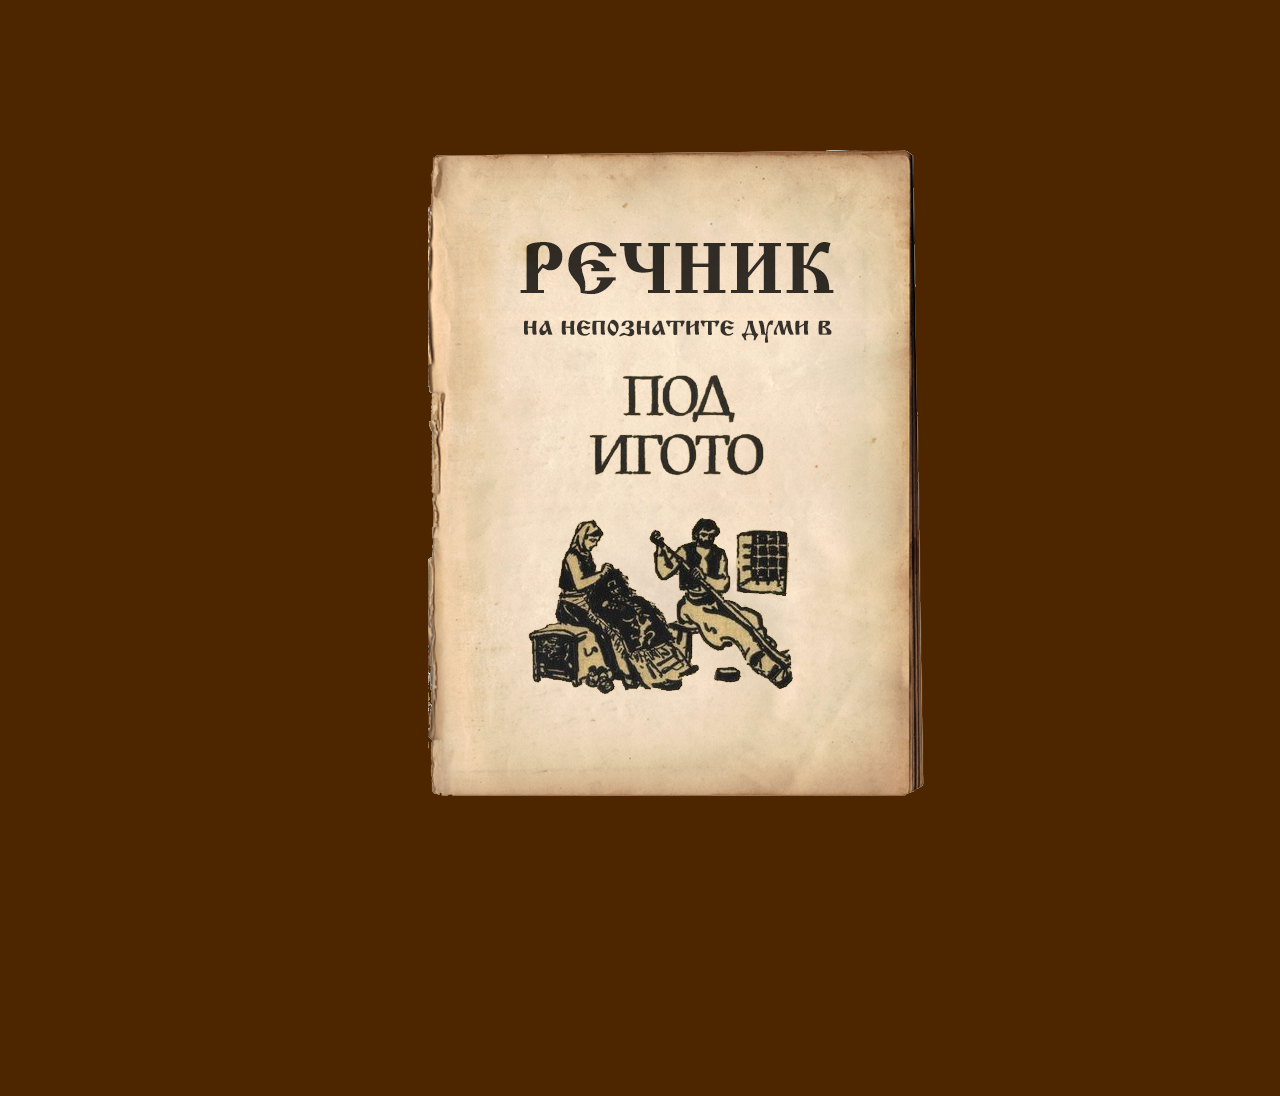
<file: index.html>
<!doctype html>
<!--[if lt IE 7 ]> <html lang="en" class="ie6"> <![endif]-->
<!--[if IE 7 ]>    <html lang="en" class="ie7"> <![endif]-->
<!--[if IE 8 ]>    <html lang="en" class="ie8"> <![endif]-->
<!--[if IE 9 ]>    <html lang="en" class="ie9"> <![endif]-->
<!--[if !IE]><!--> <html lang="en"> <!--<![endif]-->
<head>
<meta name="viewport" content="width = 1050, user-scalable = no" />
<script type="text/javascript" src="libraries/turnjs4/extras/jquery.min.1.7.js"></script>
<script type="text/javascript" src="libraries/turnjs4/extras/modernizr.2.5.3.min.js"></script>
</head>
<body>

<div class="flipbook-viewport">
	<div class="container">
		<div class="flipbook">
			<div style ="background-image:url('project/pages/1.png');"></div>
			<div style ="background-image:url('project/pages/2.png');"></div>
			<div style ="background-image:url('project/pages/3.png');"></div>
			<div style ="background-image:url('project/pages/4.png');"></div>
			<div style ="background-image:url('project/pages/5.png');"></div>
			<div style ="background-image:url('project/pages/6.png');"></div>
			<div style ="background-image:url('project/pages/7.png');"></div>
			<div style ="background-image:url('project/pages/8.png');"></div>
			<div style ="background-image:url('project/pages/9.png');"></div>
			<div style ="background-image:url('project/pages/10.png');"></div>
			<div style ="background-image:url('project/pages/11.png');"></div>
			<div style ="background-image:url('project/pages/12.png');"></div>
			<div style ="background-image:url('project/pages/13.png');"></div>
			<div style ="background-image:url('project/pages/14.png');"></div>
			<div style ="background-image:url('project/pages/15.png');"></div>
			<div style ="background-image:url('project/pages/16.png');"></div>
			<div style ="background-image:url('project/pages/17.png');"></div>
			<div style ="background-image:url('project/pages/18.png');"></div>
			<div style ="background-image:url('project/pages/19.png');"></div>
			<div style ="background-image:url('project/pages/20.png');"></div>
			<div style ="background-image:url('project/pages/21.png');"></div>
			<div style ="background-image:url('project/pages/22.png');"></div>
		</div>
	</div>
</div>


<script type="text/javascript">

function loadApp() {

	// Create the flipbook

	$('.flipbook').turn({

			width:996,
			height:646,
			elevation: 50,
			gradients: true,
			autoCenter: true
	});
}

// Load the HTML4 version if there's not CSS transform

yepnope({
	test : Modernizr.csstransforms,
	yep: ['libraries/turnjs4/lib/turn.js'],
	nope: ['libraries/turnjs4/lib/turn.html4.min.js'],
	both: ['project/css/basic.css'],
	complete: loadApp
});


</script>

</body>
</html>
</file>
